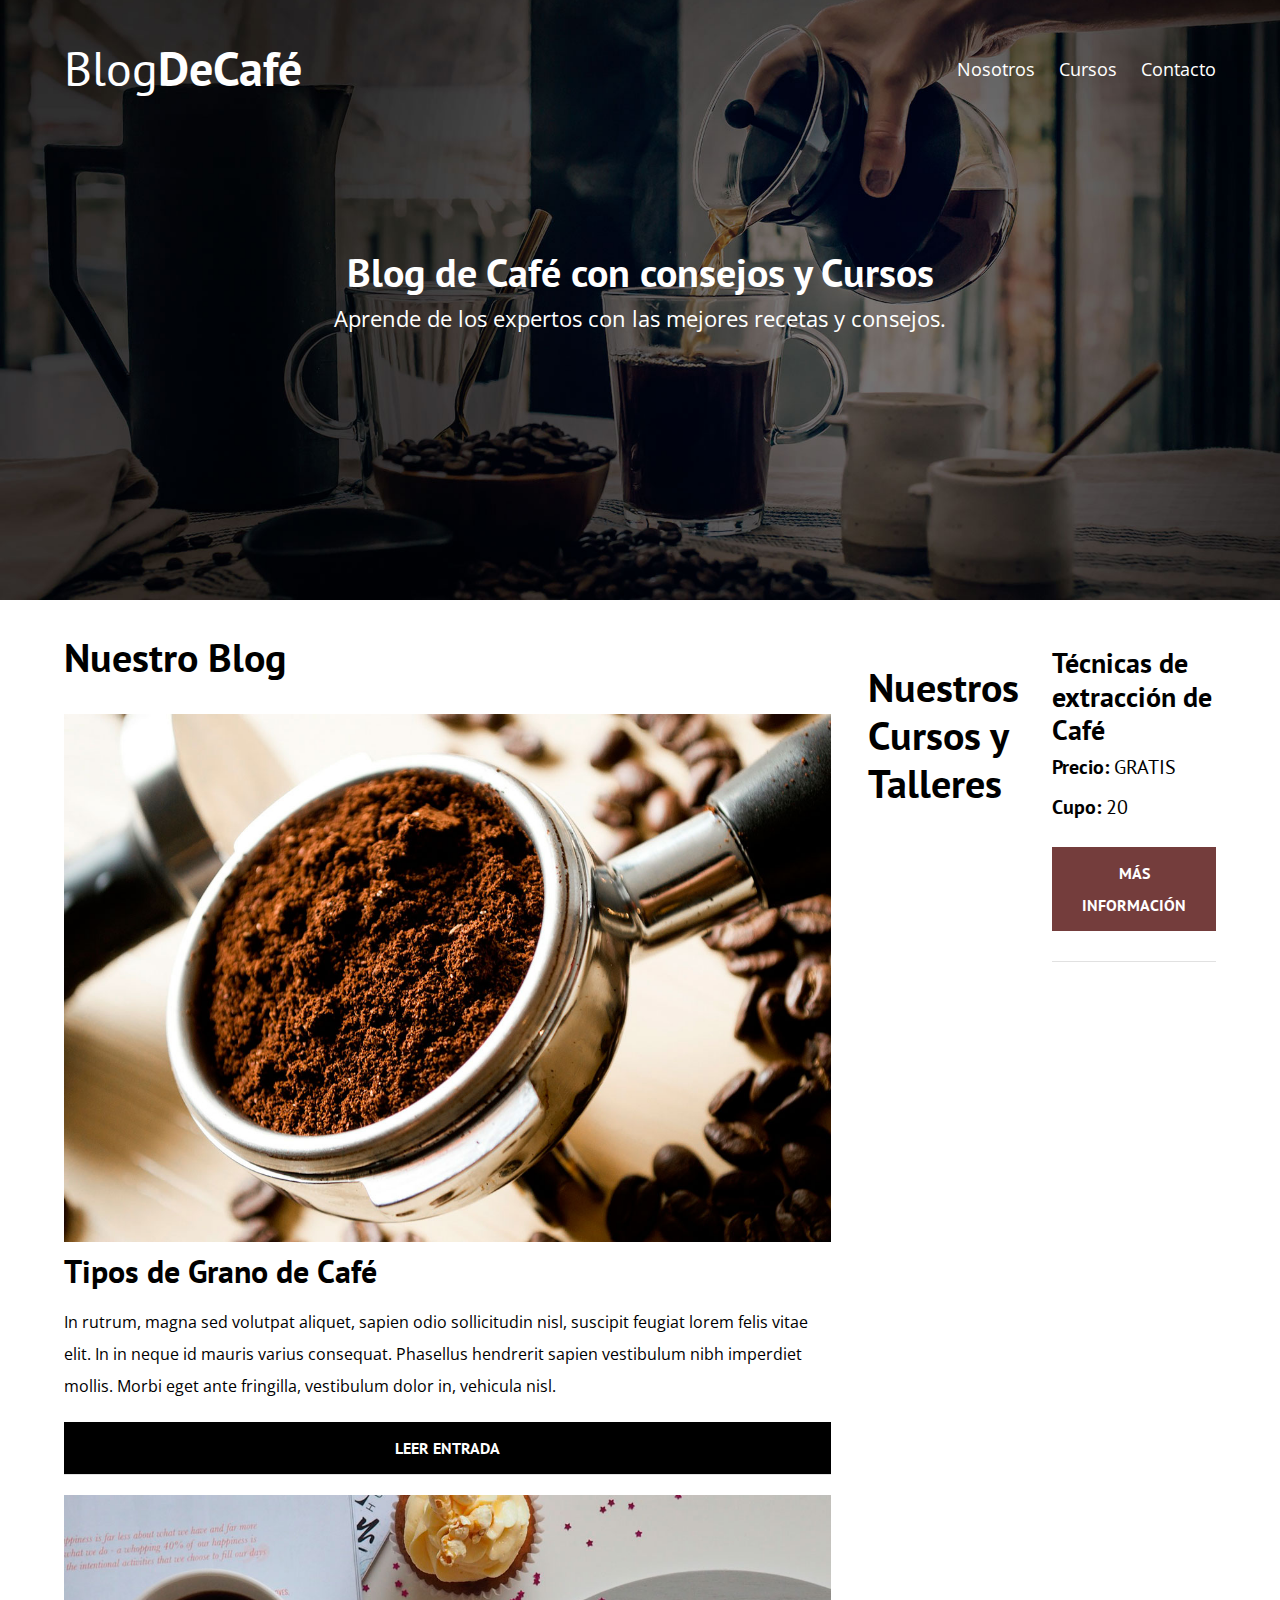
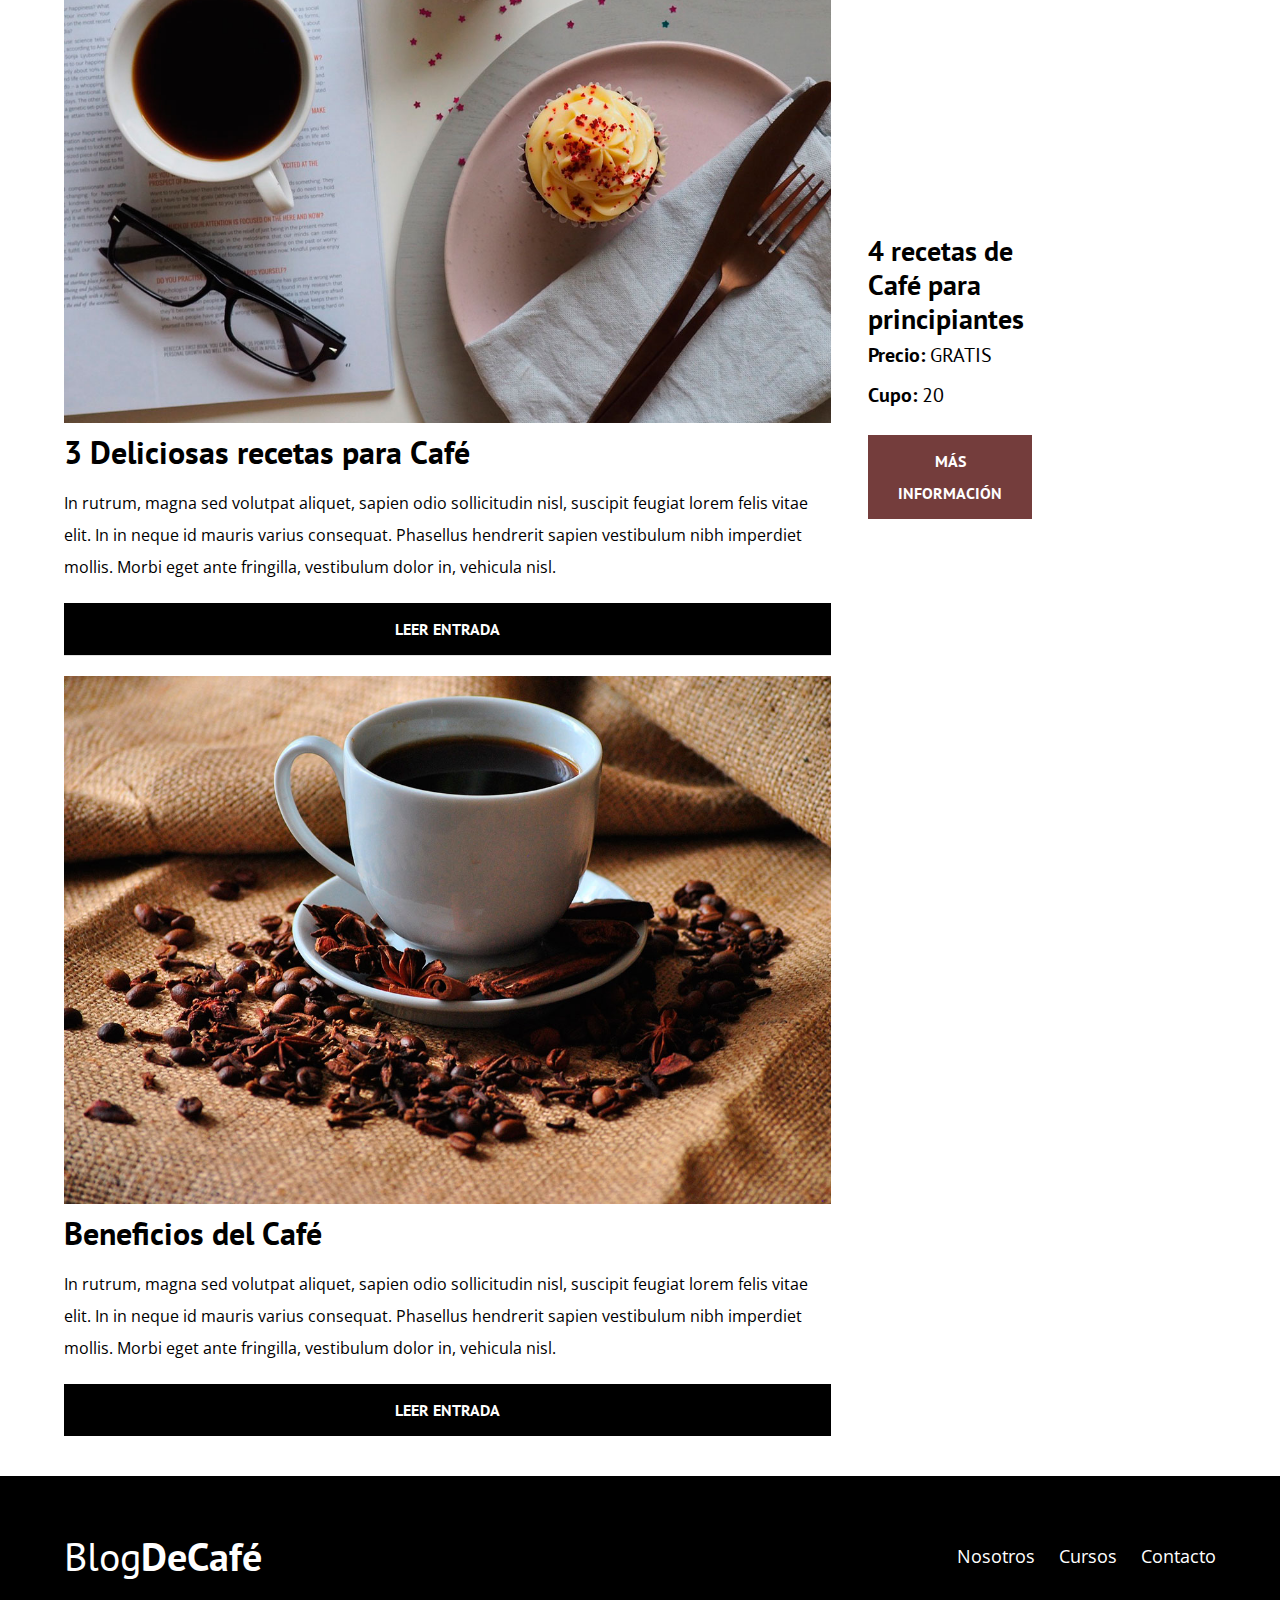
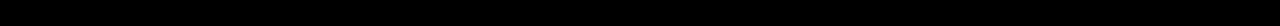
<file: index.html>
<!DOCTYPE html>
<html lang="es">

<head>
    <meta charset="UTF-8">
    <meta name="viewport" content="width=device-width, initial-scale=1.0">
    <meta http-equiv="X-UA-Compatible" content="ie=edge">
    <title>Blog de Café</title>
    <link rel="preconnect" href="https://fonts.gstatic.com">
    <link href="https://fonts.googleapis.com/css2?family=PT+Sans:wght@400;700&display=swap" rel="stylesheet">
    <link rel="preconnect" href="https://fonts.gstatic.com">
    <link href="https://fonts.googleapis.com/css2?family=Open+Sans&display=swap" rel="stylesheet">
    <link rel="stylesheet" href="css/normalize.css">
    <link rel="stylesheet" href="css/style.css">
    <!-- Preload -->
    <link rel="preload" href="css/normalize.css" as="style">
    <link rel="preload" href="css/style.css" as="style">
    <link rel="preload" href="https://fonts.googleapis.com/css2?family=PT+Sans:wght@400;700&display=swap" crossorigin="crossorigin">
    <link rel="preload" href="https://fonts.googleapis.com/css2?family=Open+Sans&display=swap" crossorigin="crossorigin">
</head>

<body>

    <header class=" site-header ">
        <div class="contenedor ">
            <div class="barra ">
                <a href="index.html ">
                    <h1 class="no-margin ">Blog<span>DeCafé</span></h1>
                </a>
                <nav class="navegacion ">
                    <a href="nosotros.html ">Nosotros</a>
                    <a href="cursos.html ">Cursos</a>
                    <a href="contacto.html ">Contacto</a>
                </nav>
            </div>
            <!--barra-->

            <div class="texto-header ">
                <h2 class="no-margin ">Blog de Café con consejos y Cursos</h2>
                <p class="no-margin ">Aprende de los expertos con las mejores recetas y consejos.</p>
            </div>

        </div>
        <!--contenedor-->
    </header>

    <div class="contenido-principal contenedor ">
        <main class="blog ">
            <h2>Nuestro Blog</h2>
            <article class="entrada-blog ">
                <div class="imagen ">
                    <img loading="lazy " src="img/blog1.jpg " alt="Imagen blog ">
                </div>
                <!--imagen-->
                <div class="contenido-blog ">
                    <h3 class="no-margin ">Tipos de Grano de Café</h3>
                    <p> In rutrum, magna sed volutpat aliquet, sapien odio sollicitudin nisl, suscipit feugiat lorem felis vitae elit. In in neque id mauris varius consequat. Phasellus hendrerit sapien vestibulum nibh imperdiet mollis. Morbi eget ante fringilla,
                        vestibulum dolor in, vehicula nisl. </p>
                    <a href="entrada.html " class="btn btn-primario ">Leer Entrada</a>
                </div>
            </article>

            <article class="entrada-blog ">
                <div class="imagen ">
                    <img loading="lazy " src="img/blog2.jpg " alt="Imagen blog ">
                </div>
                <!--imagen-->
                <div class="contenido-blog ">
                    <h3 class="no-margin ">3 Deliciosas recetas para Café</h3>
                    <p> In rutrum, magna sed volutpat aliquet, sapien odio sollicitudin nisl, suscipit feugiat lorem felis vitae elit. In in neque id mauris varius consequat. Phasellus hendrerit sapien vestibulum nibh imperdiet mollis. Morbi eget ante fringilla,
                        vestibulum dolor in, vehicula nisl. </p>
                    <a href="entrada.html " class="btn btn-primario ">Leer Entrada</a>
                </div>
            </article>

            <article class="entrada-blog ">
                <div class="imagen ">
                    <img loading="lazy " src="img/blog3.jpg " alt="Imagen blog ">
                </div>
                <!--imagen-->
                <div class="contenido-blog ">
                    <h3 class="no-margin ">Beneficios del Café</h3>
                    <p> In rutrum, magna sed volutpat aliquet, sapien odio sollicitudin nisl, suscipit feugiat lorem felis vitae elit. In in neque id mauris varius consequat. Phasellus hendrerit sapien vestibulum nibh imperdiet mollis. Morbi eget ante fringilla,
                        vestibulum dolor in, vehicula nisl. </p>
                    <a href="entrada.html " class="btn btn-primario ">Leer Entrada</a>
                </div>
            </article>
        </main>
        <aside class="cursos ">
            <h2>Nuestros Cursos y Talleres</h2>

            <ul class="cursos-lista ">
                <li class="curso-uno ">
                    <h4 class="no-margin ">Técnicas de extracción de Café</h4>
                    <p class="no-margin widget-curso__label ">Precio: <span class="widget-curso__info ">GRATIS</span></p>
                    <p class="no-margin widget-curso__label ">Cupo: <span class="widget-curso__info ">20</span></p>
                    <a href="cursos.html " class="btn btn-secundario ">Más Información</a>
                </li>
            </ul>

            <ul class="cursos-lista ">
                <li class="curso-dos ">
                    <h4 class="no-margin ">4 recetas de Café para principiantes</h4>
                    <p class="no-margin widget-curso__label ">Precio: <span class="widget-curso__info ">GRATIS</span></p>
                    <p class="no-margin widget-curso__label ">Cupo: <span class="widget-curso__info ">20</span></p>
                    <a href="cursos.html " class="btn btn-secundario ">Más Información</a>
                </li>
            </ul>
        </aside>
    </div>
    <!--contenedor contenido-principal-->

    <footer class="site-footer ">
        <div class="contenedor ">
            <div class="barra ">
                <a href="index.html ">
                    <p class="no-margin ">Blog<span>DeCafé</span></p>
                </a>
                <nav class="navegacion ">
                    <a href="nosotros.html ">Nosotros</a>
                    <a href="cursos.html ">Cursos</a>
                    <a href="contacto.html ">Contacto</a>
                </nav>
            </div>
        </div>
    </footer>
</body>

</html>
</file>
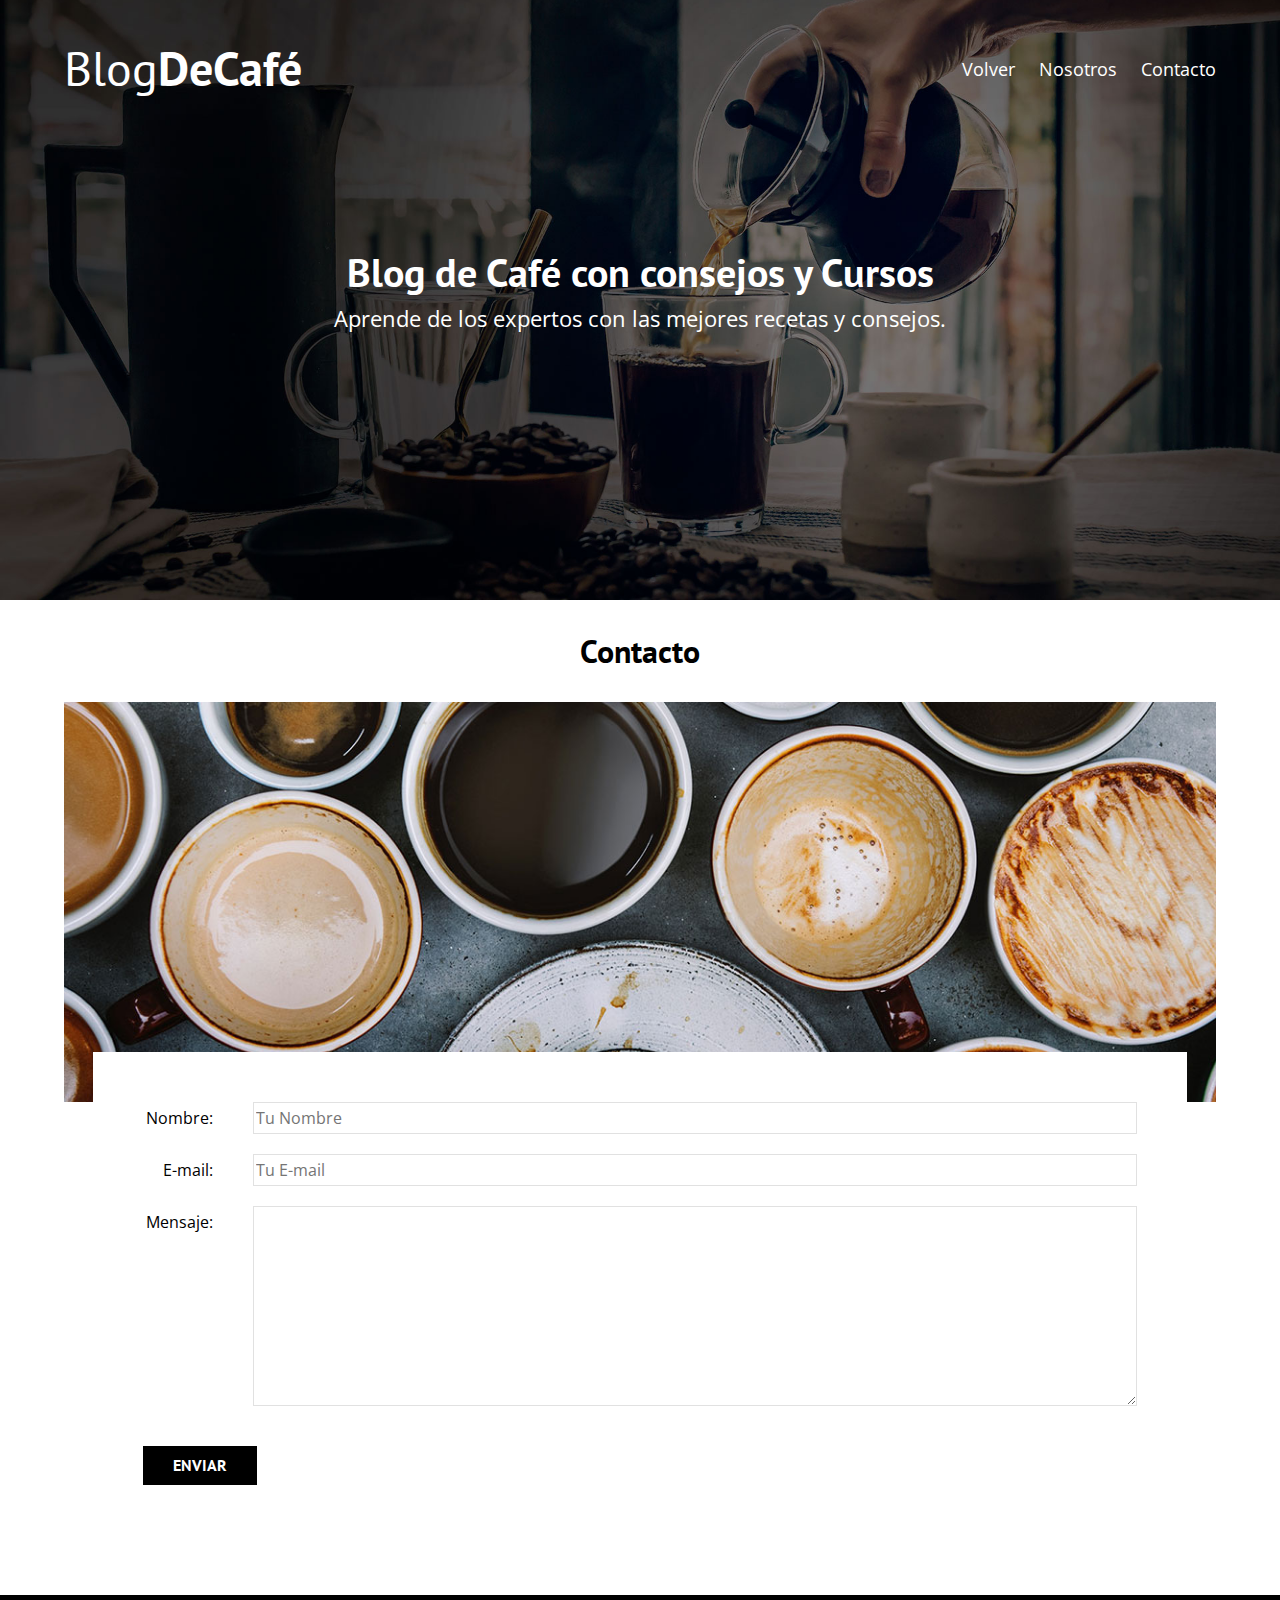
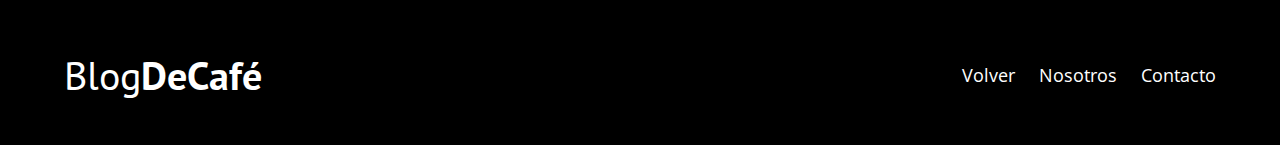
<file: contacto.html>
<!DOCTYPE html>
<html lang="es">

<head>
    <meta charset="UTF-8">
    <meta name="viewport" content="width=device-width, initial-scale=1.0">
    <meta http-equiv="X-UA-Compatible" content="ie=edge">
    <title>Blog de Café</title>
    <link rel="preconnect" href="https://fonts.gstatic.com">
    <link href="https://fonts.googleapis.com/css2?family=PT+Sans:wght@400;700&display=swap" rel="stylesheet">
    <link rel="preconnect" href="https://fonts.gstatic.com">
    <link href="https://fonts.googleapis.com/css2?family=Open+Sans&display=swap" rel="stylesheet">
    <link rel="stylesheet" href="css/normalize.css">
    <link rel="stylesheet" href="css/style.css">
</head>

<body>

    <header class="site-header">
        <div class="contenedor">
            <div class="barra">
                <a href="/Archivos Cafe/blogcafe/index.html">
                    <h1 class="no-margin">Blog<span>DeCafé</span></h1>
                </a>
                <nav class="navegacion">
                    <a href="cursos.html">Volver</a>
                    <a href="nosotros.html">Nosotros</a>
                    <a href="contacto.html">Contacto</a>
                </nav>
            </div>
            <!--barra-->

            <div class="texto-header">
                <h2 class="no-margin">Blog de Café con consejos y Cursos</h2>
                <p class="no-margin">Aprende de los expertos con las mejores recetas y consejos.</p>
            </div>
        </div>
        <!--contenedor-->
    </header>

    <main class="contenedor">
        <h3 class="centrar-texto">Contacto</h3>

        <div class="contacto-bg"></div>
        <form action="" class="formulario">
            <div class="campo">
                <label class="campo_label" for="name">Nombre:</label>
                <input class="campo_field" type="text" placeholder="Tu Nombre" id="name">
            </div>
            <div class="campo">
                <label class="campo_label" for="em@il">E-mail:</label>
                <input class="campo_field" type="email" placeholder="Tu E-mail" id="em@il">
            </div>
            <div class="campo">
                <label class="campo_label" for="message">Mensaje:</label>
                <textarea class="campo_field campo_field--textarea" name="" id="message" cols="30" rows="10"></textarea>
            </div>
            <div class="campo">
                <input type="submit" value="Enviar" class="btn btn-primario">
            </div>
        </form>
    </main>

    <footer class="site-footer">
        <div class="contenedor">
            <div class="barra">
                <a href="index.html">
                    <p class="no-margin">Blog<span>DeCafé</span></p>
                </a>
                <nav class="navegacion">
                    <a href="cursos.html">Volver</a>
                    <a href="nosotros.html">Nosotros</a>
                    <a href="contacto.html">Contacto</a>
                </nav>
            </div>
        </div>
    </footer>
</body>

</html>
</file>
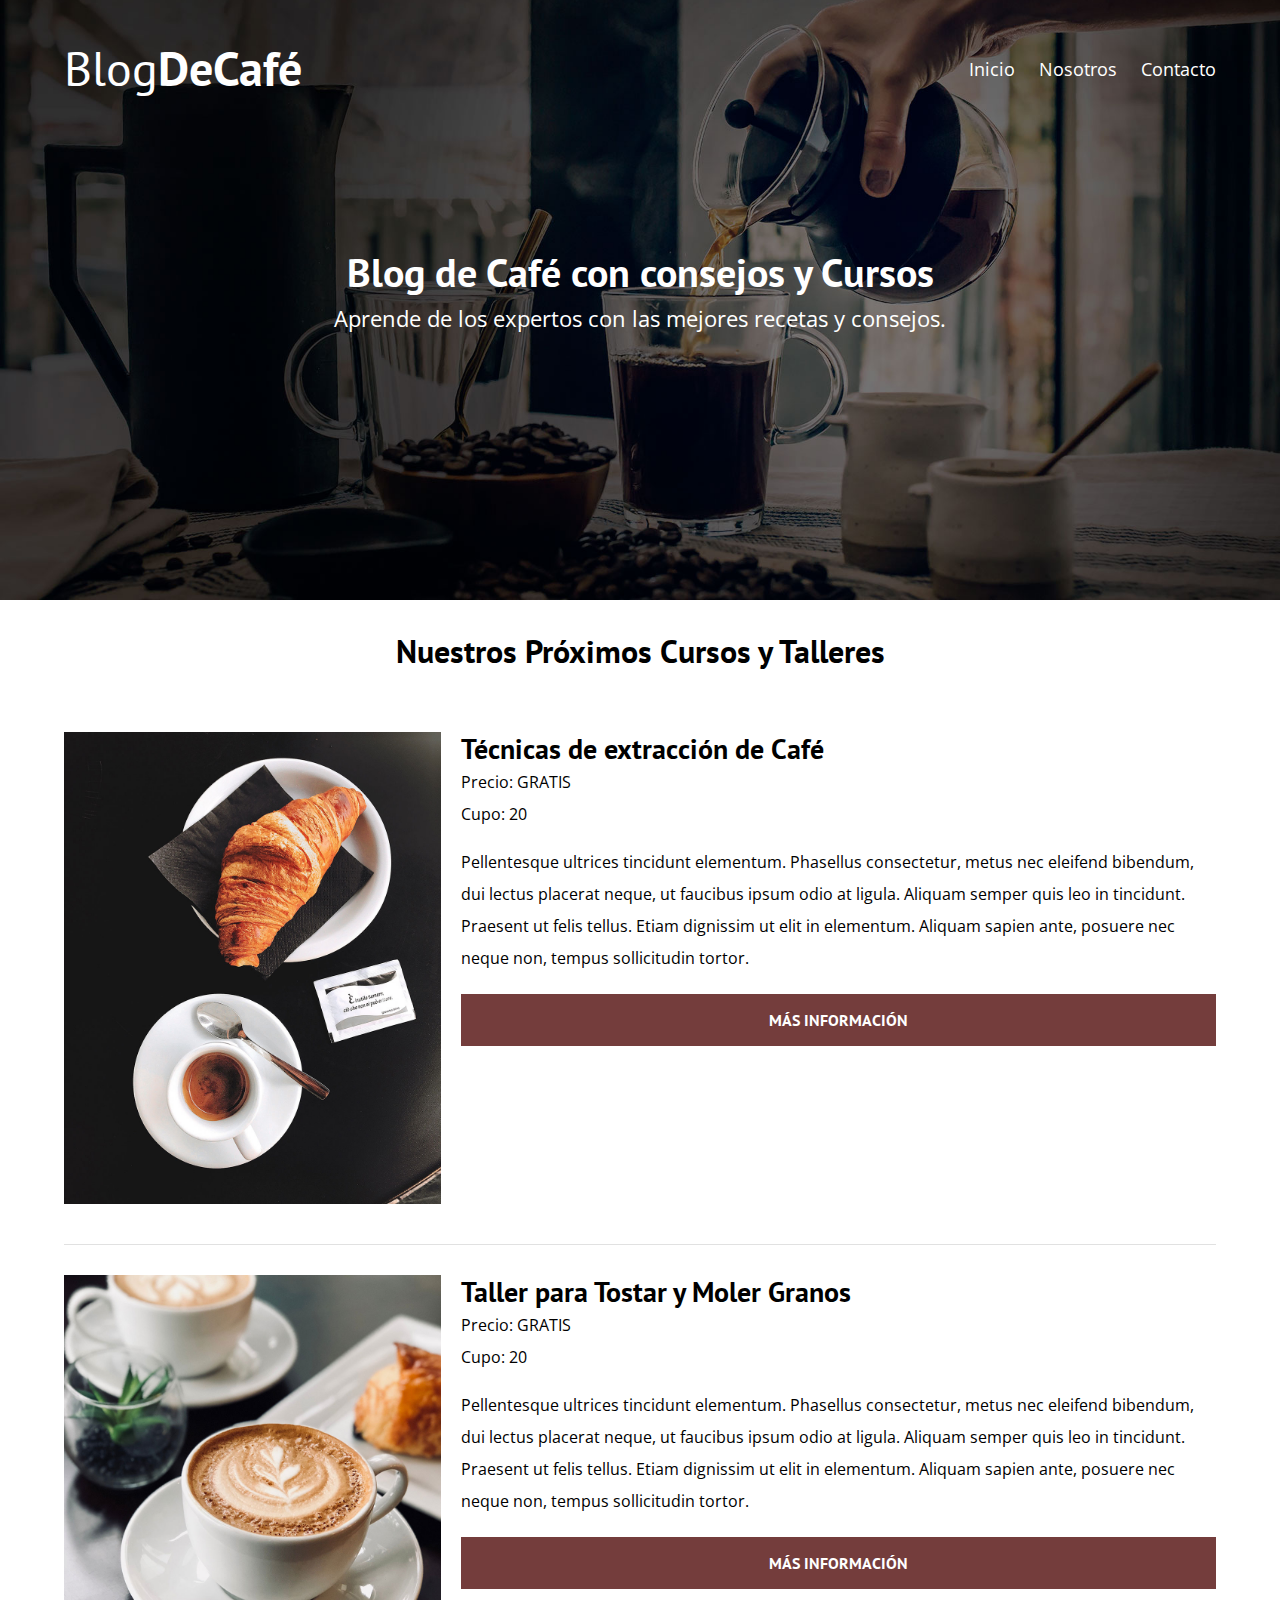
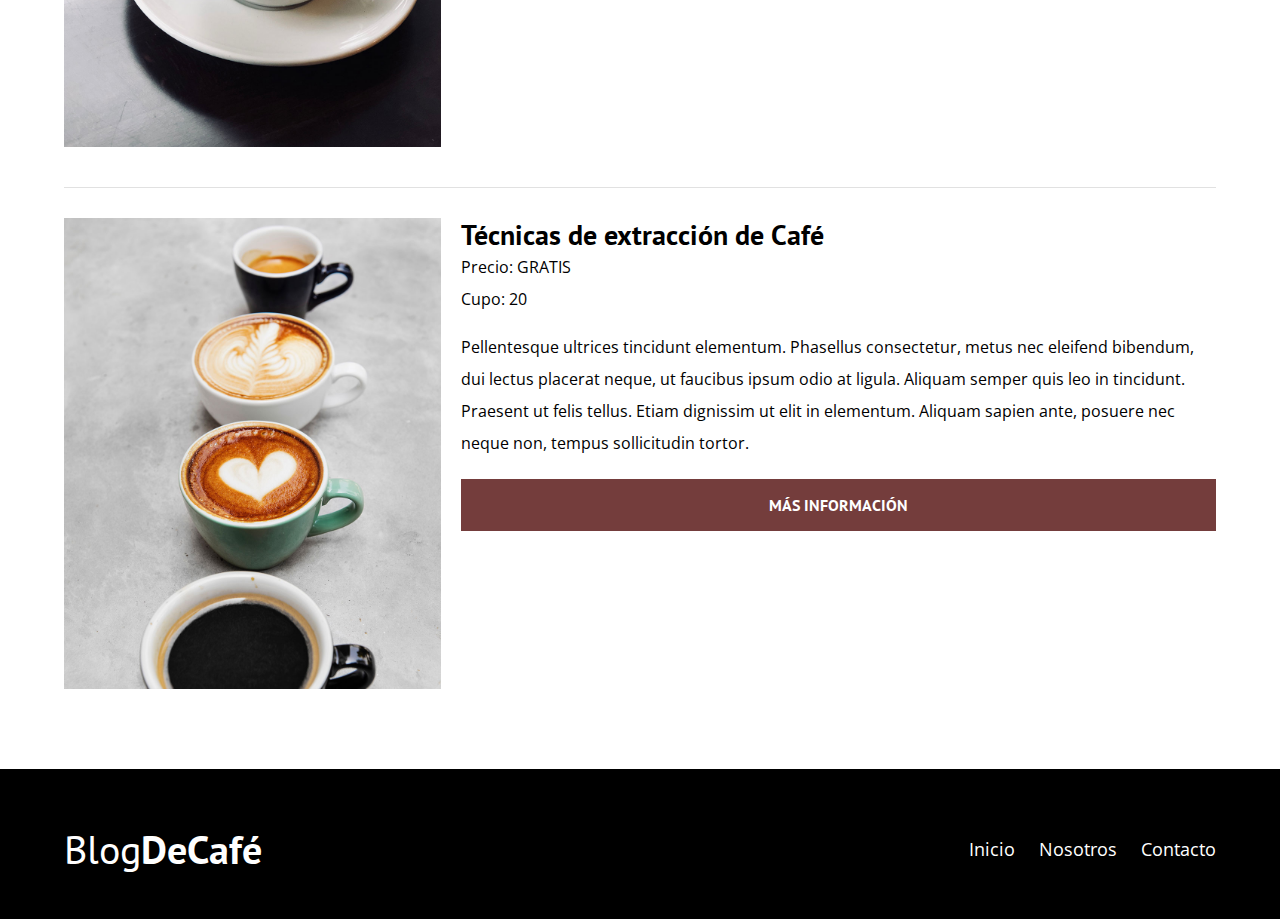
<file: cursos.html>
<!DOCTYPE html>
<html lang="es">

<head>
    <meta charset="UTF-8">
    <meta name="viewport" content="width=device-width, initial-scale=1.0">
    <meta http-equiv="X-UA-Compatible" content="ie=edge">
    <title>Blog de Café</title>
    <link rel="preconnect" href="https://fonts.gstatic.com">
    <link href="https://fonts.googleapis.com/css2?family=PT+Sans:wght@400;700&display=swap" rel="stylesheet">
    <link rel="preconnect" href="https://fonts.gstatic.com">
    <link href="https://fonts.googleapis.com/css2?family=Open+Sans&display=swap" rel="stylesheet">
    <link rel="stylesheet" href="css/normalize.css">
    <link rel="stylesheet" href="css/style.css">
</head>

<body>

    <header class="site-header">
        <div class="contenedor">
            <div class="barra">
                <a href="index.html">
                    <h1 class="no-margin">Blog<span>DeCafé</span></h1>
                </a>
                <nav class="navegacion">
                    <a href="index.html">Inicio</a>
                    <a href="nosotros.html">Nosotros</a>
                    <a href="contacto.html">Contacto</a>
                </nav>
            </div>
            <!--barra-->

            <div class="texto-header">
                <h2 class="no-margin">Blog de Café con consejos y Cursos</h2>
                <p class="no-margin">Aprende de los expertos con las mejores recetas y consejos.</p>
            </div>

        </div>
        <!--contenedor-->
    </header>

    <main class="contenedor">
        <h3 class="centrar-texto">Nuestros Próximos Cursos y Talleres</h3>

        <div class="cursos">
            <div class="curso__imagen">
                <img src="img/curso1.jpg" alt="Imagen del curso">
            </div>
            <div class="curso__informacion">
                <h4 class="no-margin">Técnicas de extracción de Café</h4>
                <p class="no-margin widget-curso__label">Precio: <span class="widget-curso__info">GRATIS</span></p>
                <p class="no-margin widget-curso__label">Cupo: <span class="widget-curso__info">20</span></p>
                <p class="curso__descripcion">
                    Pellentesque ultrices tincidunt elementum. Phasellus consectetur, metus nec eleifend bibendum, dui lectus placerat neque, ut faucibus ipsum odio at ligula. Aliquam semper quis leo in tincidunt. Praesent ut felis tellus. Etiam dignissim ut elit in elementum.
                    Aliquam sapien ante, posuere nec neque non, tempus sollicitudin tortor.
                </p>
                <a href="entrada.html" class="btn btn-secundario">Más Información</a>
            </div>
            <!--.curso-informacion-->
        </div>
        <!--.curso-->
        <div class="cursos">
            <div class="curso__imagen">
                <img src="img/curso2.jpg" alt="Imagen del curso">
            </div>
            <div class="curso__informacion">
                <h4 class="no-margin">Taller para Tostar y Moler Granos</h4>
                <p class="no-margin widget-curso__label">Precio: <span class="widget-curso__info">GRATIS</span></p>
                <p class="no-margin widget-curso__label">Cupo: <span class="widget-curso__info">20</span></p>
                <p class="curso__descripcion">
                    Pellentesque ultrices tincidunt elementum. Phasellus consectetur, metus nec eleifend bibendum, dui lectus placerat neque, ut faucibus ipsum odio at ligula. Aliquam semper quis leo in tincidunt. Praesent ut felis tellus. Etiam dignissim ut elit in elementum.
                    Aliquam sapien ante, posuere nec neque non, tempus sollicitudin tortor.
                </p>
                <a href="entrada.html" class="btn btn-secundario">Más Información</a>
            </div>
            <!--.curso-informacion-->
        </div>
        <!--.curso-->
        <div class="cursos">
            <div class="curso__imagen">
                <img src="img/curso3.jpg" alt="Imagen del curso">
            </div>
            <div class="curso__informacion">
                <h4 class="no-margin">Técnicas de extracción de Café</h4>
                <p class="no-margin widget-curso__label">Precio: <span class="widget-curso__info">GRATIS</span></p>
                <p class="no-margin widget-curso__label">Cupo: <span class="widget-curso__info">20</span></p>
                <p class="curso__descripcion">
                    Pellentesque ultrices tincidunt elementum. Phasellus consectetur, metus nec eleifend bibendum, dui lectus placerat neque, ut faucibus ipsum odio at ligula. Aliquam semper quis leo in tincidunt. Praesent ut felis tellus. Etiam dignissim ut elit in elementum.
                    Aliquam sapien ante, posuere nec neque non, tempus sollicitudin tortor.
                </p>
                <a href="entrada.html" class="btn btn-secundario">Más Información</a>
            </div>
            <!--.curso-informacion-->
        </div>
        <!--.curso-->
    </main>
    <!--contenedor contenido-principal-->

    <footer class="site-footer">
        <div class="contenedor">
            <div class="barra">
                <a href="index.html">
                    <p class="no-margin">Blog<span>DeCafé</span></p>
                </a>
                <nav class="navegacion">
                    <a href="index.html">Inicio</a>
                    <a href="nosotros.html">Nosotros</a>
                    <a href="contacto.html">Contacto</a>
                </nav>
            </div>
        </div>
    </footer>
</body>

</html>
</file>
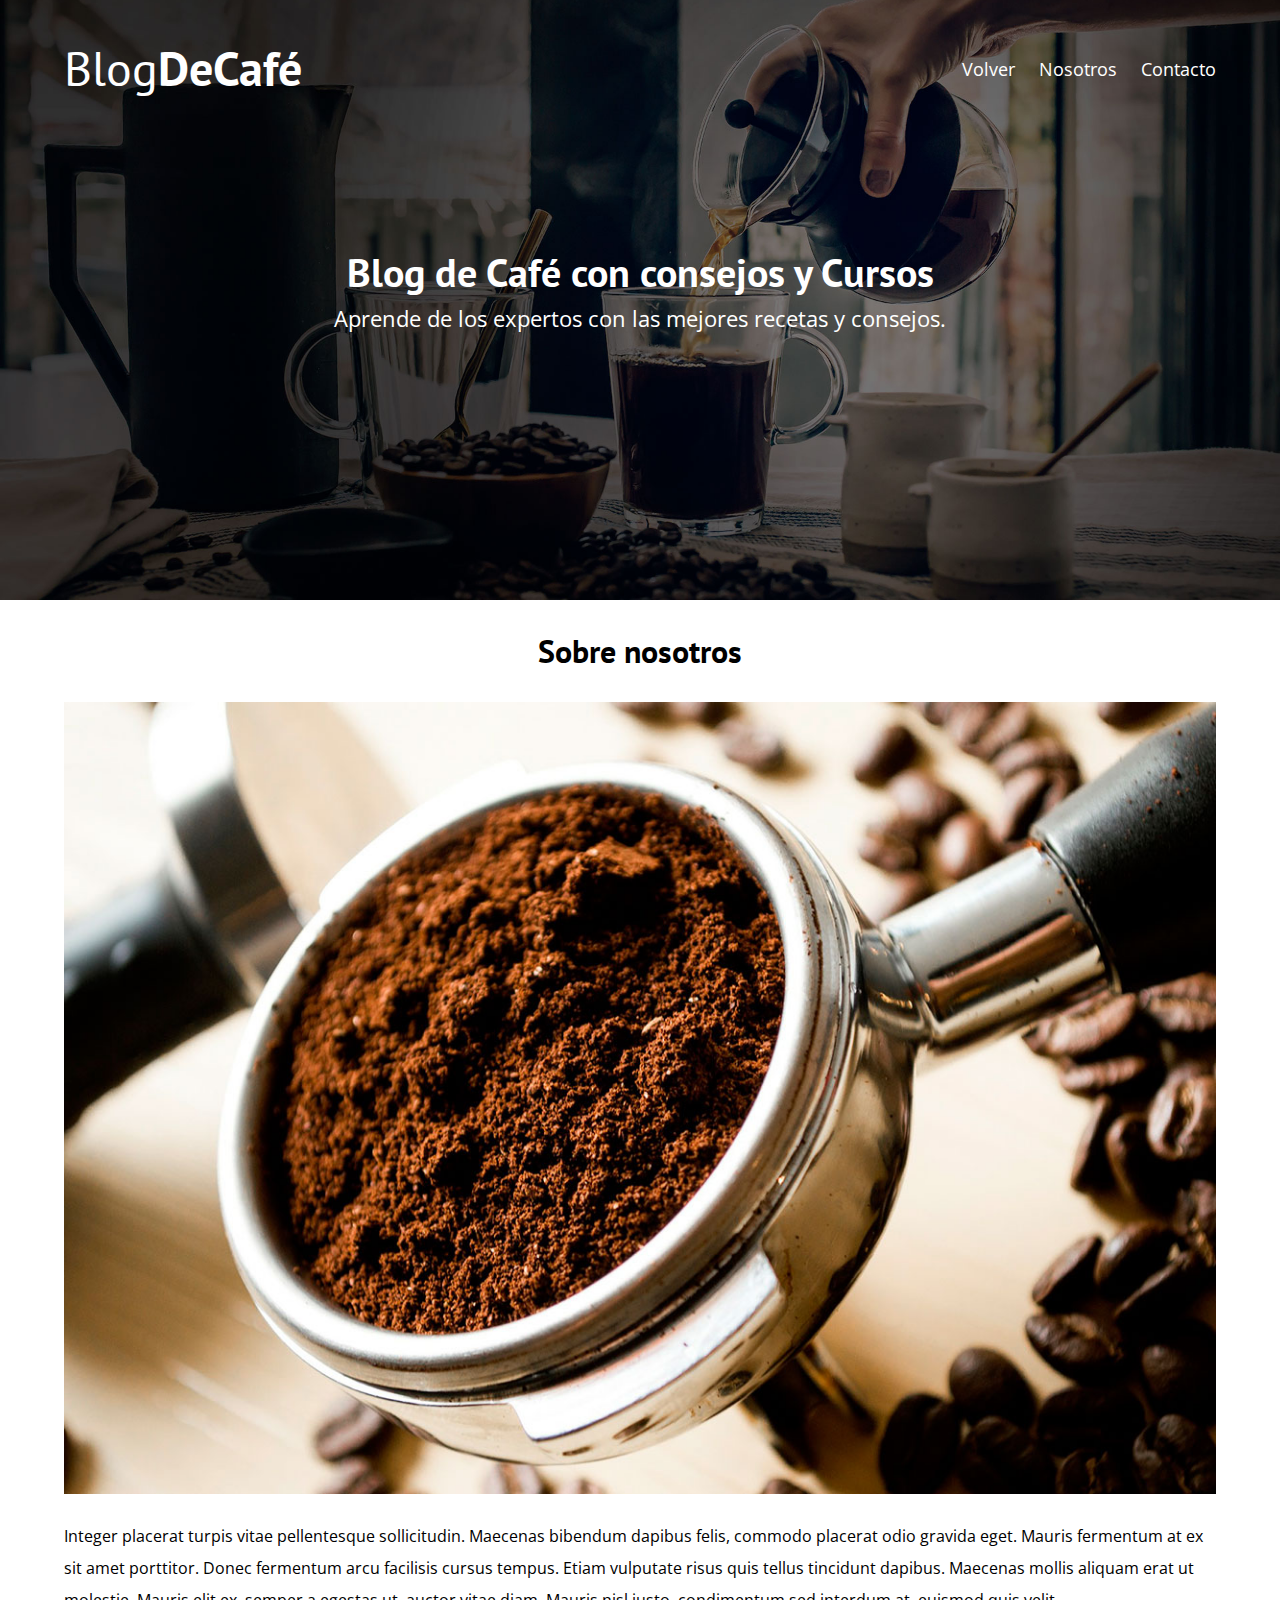
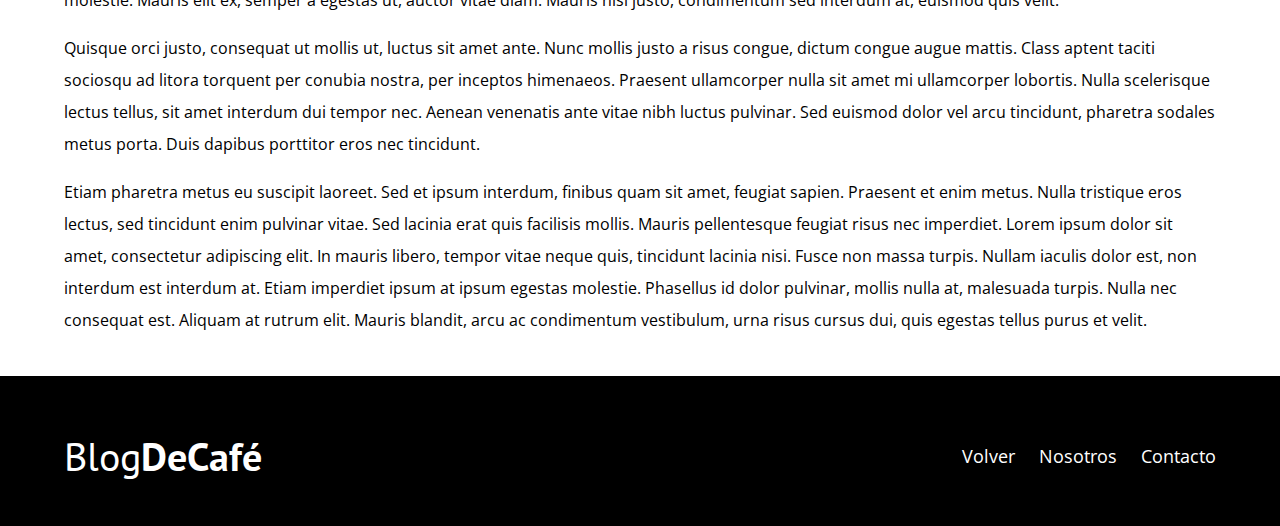
<file: entrada.html>
<!DOCTYPE html>
<html lang="es">

<head>
    <meta charset="UTF-8">
    <meta name="viewport" content="width=device-width, initial-scale=1.0">
    <meta http-equiv="X-UA-Compatible" content="ie=edge">
    <title>Blog de Café</title>
    <link rel="preconnect" href="https://fonts.gstatic.com">
    <link href="https://fonts.googleapis.com/css2?family=PT+Sans:wght@400;700&display=swap" rel="stylesheet">
    <link rel="preconnect" href="https://fonts.gstatic.com">
    <link href="https://fonts.googleapis.com/css2?family=Open+Sans&display=swap" rel="stylesheet">
    <link rel="stylesheet" href="css/normalize.css">
    <link rel="stylesheet" href="css/style.css">
</head>

<body>

    <header class="site-header">
        <div class="contenedor">
            <div class="barra">
                <a href="/Archivos Cafe/blogcafe/index.html">
                    <h1 class="no-margin">Blog<span>DeCafé</span></h1>
                </a>
                <nav class="navegacion">
                    <a href="cursos.html">Volver</a>
                    <a href="nosotros.html">Nosotros</a>
                    <a href="contacto.html">Contacto</a>
                </nav>
            </div>
            <!--barra-->

            <div class="texto-header">
                <h2 class="no-margin">Blog de Café con consejos y Cursos</h2>
                <p class="no-margin">Aprende de los expertos con las mejores recetas y consejos.</p>
            </div>
        </div>
        <!--contenedor-->
    </header>

    <main class="contenedor">
        <h3 class="centrar-texto">Sobre nosotros</h3>

        <img src="img/blog1.jpg" alt="Imagen Blog">


        <p>Integer placerat turpis vitae pellentesque sollicitudin. Maecenas bibendum dapibus felis, commodo placerat odio gravida eget. Mauris fermentum at ex sit amet porttitor. Donec fermentum arcu facilisis cursus tempus. Etiam vulputate risus quis tellus
            tincidunt dapibus. Maecenas mollis aliquam erat ut molestie. Mauris elit ex, semper a egestas ut, auctor vitae diam. Mauris nisl justo, condimentum sed interdum at, euismod quis velit.</p>

        <p>Quisque orci justo, consequat ut mollis ut, luctus sit amet ante. Nunc mollis justo a risus congue, dictum congue augue mattis. Class aptent taciti sociosqu ad litora torquent per conubia nostra, per inceptos himenaeos. Praesent ullamcorper nulla
            sit amet mi ullamcorper lobortis. Nulla scelerisque lectus tellus, sit amet interdum dui tempor nec. Aenean venenatis ante vitae nibh luctus pulvinar. Sed euismod dolor vel arcu tincidunt, pharetra sodales metus porta. Duis dapibus porttitor
            eros nec tincidunt.</p>

        <p>Etiam pharetra metus eu suscipit laoreet. Sed et ipsum interdum, finibus quam sit amet, feugiat sapien. Praesent et enim metus. Nulla tristique eros lectus, sed tincidunt enim pulvinar vitae. Sed lacinia erat quis facilisis mollis. Mauris pellentesque
            feugiat risus nec imperdiet. Lorem ipsum dolor sit amet, consectetur adipiscing elit. In mauris libero, tempor vitae neque quis, tincidunt lacinia nisi. Fusce non massa turpis. Nullam iaculis dolor est, non interdum est interdum at. Etiam
            imperdiet ipsum at ipsum egestas molestie. Phasellus id dolor pulvinar, mollis nulla at, malesuada turpis. Nulla nec consequat est. Aliquam at rutrum elit. Mauris blandit, arcu ac condimentum vestibulum, urna risus cursus dui, quis egestas
            tellus purus et velit.</p>
    </main>

    <footer class="site-footer">
        <div class="contenedor">
            <div class="barra">
                <a href="index.html">
                    <p class="no-margin">Blog<span>DeCafé</span></p>
                </a>
                <nav class="navegacion">
                    <a href="cursos.html">Volver</a>
                    <a href="nosotros.html">Nosotros</a>
                    <a href="contacto.html">Contacto</a>
                </nav>
            </div>
        </div>
    </footer>
</body>

</html>
</file>
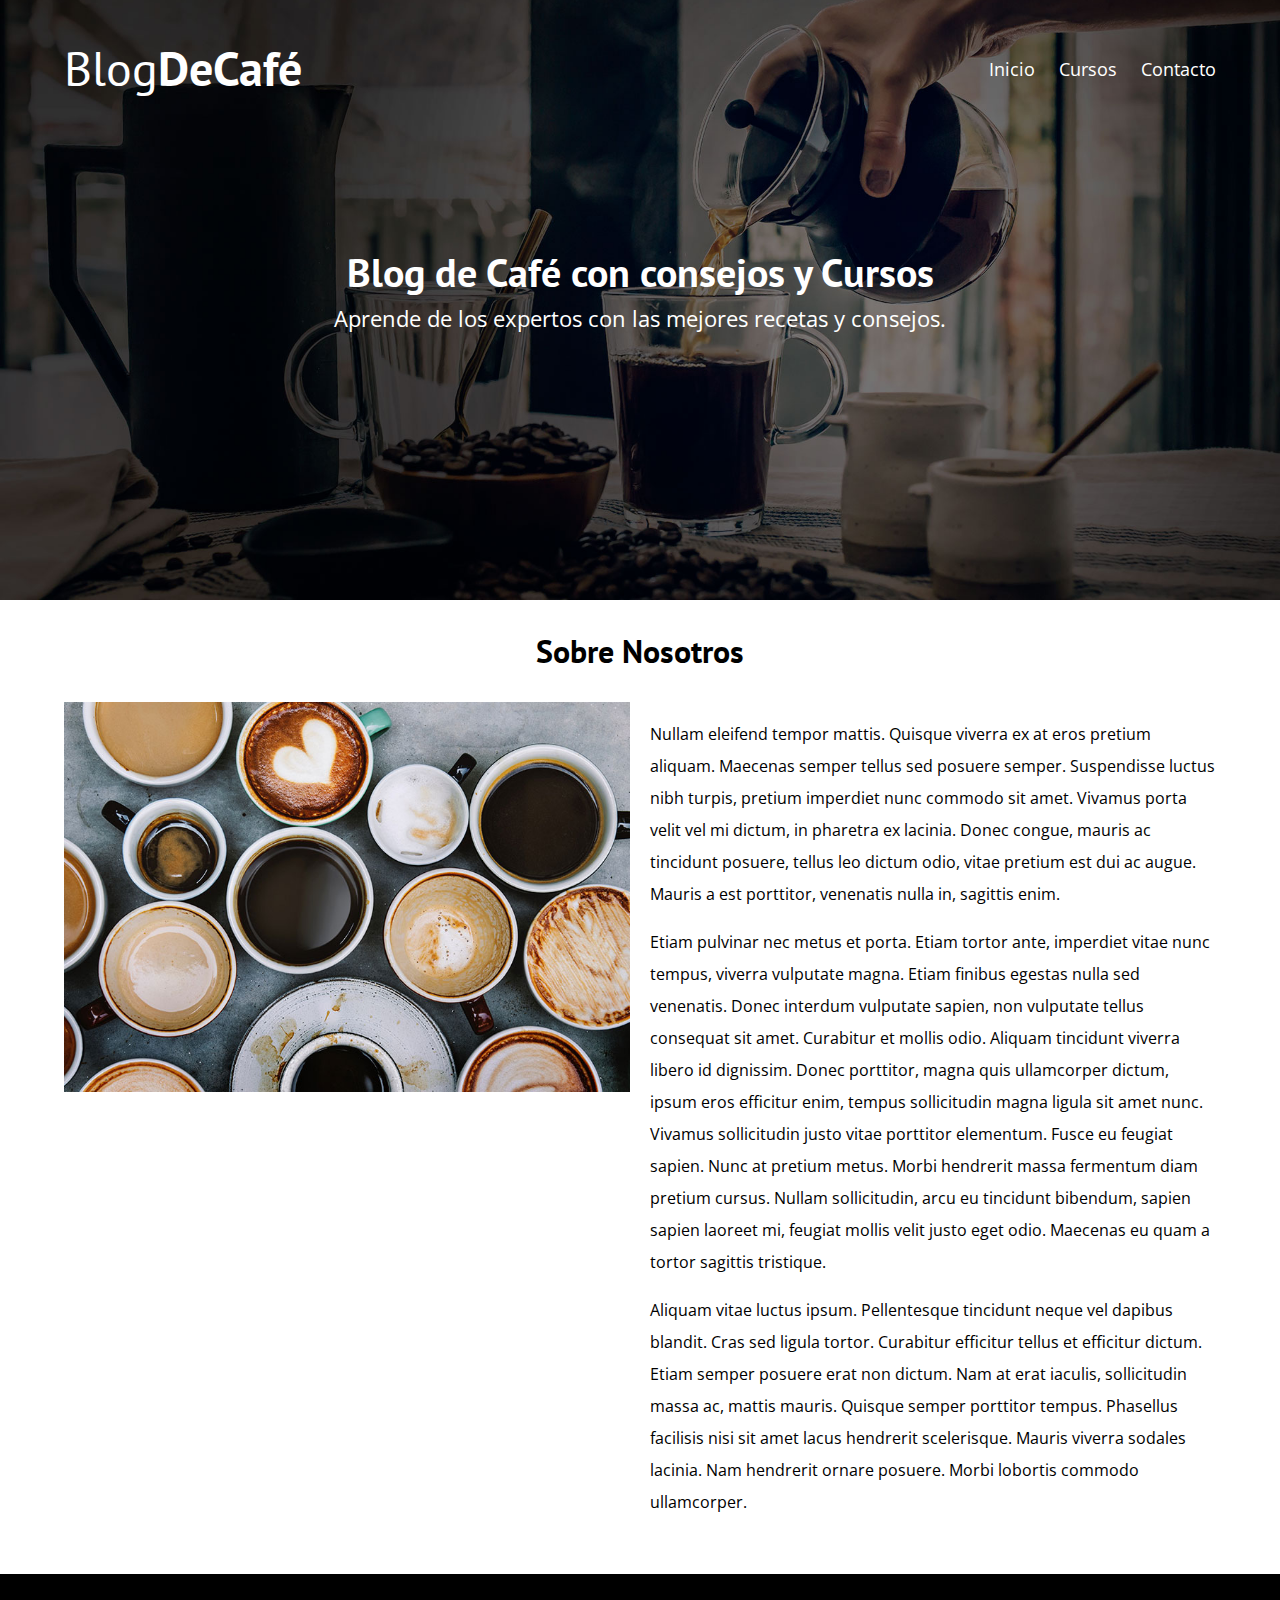
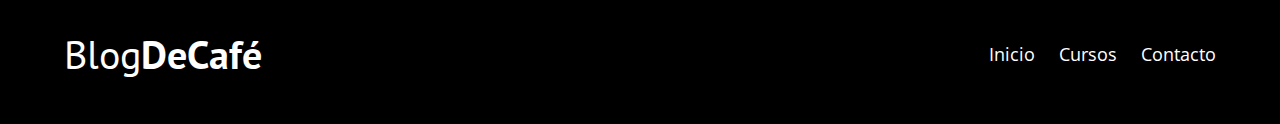
<file: nosotros.html>
<!DOCTYPE html>
<html lang="es">

<head>
    <meta charset="UTF-8">
    <meta name="viewport" content="width=device-width, initial-scale=1.0">
    <meta http-equiv="X-UA-Compatible" content="ie=edge">
    <title>Blog de Café</title>
    <link rel="preconnect" href="https://fonts.gstatic.com">
    <link href="https://fonts.googleapis.com/css2?family=PT+Sans:wght@400;700&display=swap" rel="stylesheet">
    <link rel="preconnect" href="https://fonts.gstatic.com">
    <link href="https://fonts.googleapis.com/css2?family=Open+Sans&display=swap" rel="stylesheet">
    <link rel="stylesheet" href="css/normalize.css">
    <link rel="stylesheet" href="css/style.css">
</head>

<body>

    <header class="site-header">
        <div class="contenedor">
            <div class="barra">
                <a href="index.html">
                    <h1 class="no-margin">Blog<span>DeCafé</span></h1>
                </a>
                <nav class="navegacion">
                    <a href="index.html">Inicio</a>
                    <a href="cursos.html">Cursos</a>
                    <a href="contacto.html">Contacto</a>
                </nav>
            </div>
            <!--barra-->

            <div class="texto-header">
                <h2 class="no-margin">Blog de Café con consejos y Cursos</h2>
                <p class="no-margin">Aprende de los expertos con las mejores recetas y consejos.</p>
            </div>

        </div>
        <!--contenedor-->
    </header>

    <main class="contenedor">
        <h3 class="centrar-texto">Sobre Nosotros</h3>

        <div class="sobre-nosotros">
            <div class="sobre-nosotros__imagen">
                <img src="img/nosotros.jpg" alt="Imagen nosotros">
            </div>
            <div class="sobre-nosotros__texto">
                <p>
                    Nullam eleifend tempor mattis. Quisque viverra ex at eros pretium aliquam. Maecenas semper tellus sed posuere semper. Suspendisse luctus nibh turpis, pretium imperdiet nunc commodo sit amet. Vivamus porta velit vel mi dictum, in pharetra ex lacinia. Donec
                    congue, mauris ac tincidunt posuere, tellus leo dictum odio, vitae pretium est dui ac augue. Mauris a est porttitor, venenatis nulla in, sagittis enim.
                </p>
                <p>
                    Etiam pulvinar nec metus et porta. Etiam tortor ante, imperdiet vitae nunc tempus, viverra vulputate magna. Etiam finibus egestas nulla sed venenatis. Donec interdum vulputate sapien, non vulputate tellus consequat sit amet. Curabitur et mollis odio.
                    Aliquam tincidunt viverra libero id dignissim. Donec porttitor, magna quis ullamcorper dictum, ipsum eros efficitur enim, tempus sollicitudin magna ligula sit amet nunc. Vivamus sollicitudin justo vitae porttitor elementum. Fusce eu
                    feugiat sapien. Nunc at pretium metus. Morbi hendrerit massa fermentum diam pretium cursus. Nullam sollicitudin, arcu eu tincidunt bibendum, sapien sapien laoreet mi, feugiat mollis velit justo eget odio. Maecenas eu quam a tortor
                    sagittis tristique.
                </p>
                <p>
                    Aliquam vitae luctus ipsum. Pellentesque tincidunt neque vel dapibus blandit. Cras sed ligula tortor. Curabitur efficitur tellus et efficitur dictum. Etiam semper posuere erat non dictum. Nam at erat iaculis, sollicitudin massa ac, mattis mauris. Quisque
                    semper porttitor tempus. Phasellus facilisis nisi sit amet lacus hendrerit scelerisque. Mauris viverra sodales lacinia. Nam hendrerit ornare posuere. Morbi lobortis commodo ullamcorper.
                </p>
            </div>
        </div>
    </main>
    <!--contenedor contenido-principal-->

    <footer class="site-footer">
        <div class="contenedor">
            <div class="barra">
                <a href="index.html">
                    <p class="no-margin">Blog<span>DeCafé</span></p>
                </a>
                <nav class="navegacion">
                    <a href="index.html">Inicio</a>
                    <a href="cursos.html">Cursos</a>
                    <a href="contacto.html">Contacto</a>
                </nav>
            </div>
        </div>
    </footer>
</body>

</html>
</file>
<file: css/style.css>
/* apply a natural box layout model to all elements, but allowing components to change */

html {
    box-sizing: border-box;
    font-size: 62.5%;
    /** 1rem = 10px **/
}

*,
*:before,
*:after {
    box-sizing: inherit;
}

body {
    font-family: 'Open Sans', sans-serif;
    font-size: 1.6rem;
    line-height: 2;
}


/** Globales **/

.contenedor {
    max-width: 1200px;
    width: 90%;
    margin: 0 auto;
}

h1,
h2,
h3,
h4 {
    font-family: 'PT Sans', sans-serif;
    line-height: 1.2;
}

h1 {
    font-size: 4.8rem;
}

h2 {
    font-size: 4rem;
    line-height: 1.2;
}

h3 {
    font-size: 3.2rem;
}

h4 {
    font-size: 2.8rem;
}

img {
    max-width: 100%;
}


/** Utilidades **/

.centrar-texto {
    text-align: center;
}

.no-margin {
    margin: 0;
}


/** Botones **/

.btn {
    display: block;
    text-align: center;
    padding: 1rem 3rem;
    margin-top: 2rem;
    color: #ffffff;
    text-decoration: none;
    font-family: 'PT Sans', sans-serif;
    font-weight: 700;
    text-transform: uppercase;
    font-style: 2rem;
    border: none;
}

@media (min-width: 768px) {
    .btn {
        display: inline-block;
    }
}

.btn-primario {
    background-color: #000000;
}

.btn-secundario {
    background-color: #743d3c;
}


/** Header **/

.texto-header {
    text-align: center;
    color: #ffffff;
    margin-top: 5rem;
}

@media (min-width: 768px) {
    .texto-header {
        margin-top: 15rem;
    }
}

.barra {
    padding-top: 4rem;
}

@media (min-width: 768px) {
    .barra {
        display: flex;
        justify-content: space-between;
        align-items: center;
    }
}

.site-header {
    background-image: url(../img/banner.jpg);
    background-repeat: no-repeat;
    background-position: center center;
    background-size: cover;
    height: 60rem;
}

.site-header a {
    color: #ffffff;
    text-decoration: none;
}

.site-header h1 {
    text-align: center;
    font-weight: 400;
}

.site-header h1 span {
    font-weight: 700;
}


/** Navegación **/

.navegacion a {
    text-align: center;
    display: block;
    font-size: 1.8rem;
    text-decoration: none;
}

@media (min-width: 768px) {
    .navegacion a {
        display: inline;
        margin-right: 2rem;
    }
    .navegacion a:last-of-type {
        margin: 0;
    }
}


/** Header Texto **/

.texto-header {
    color: #ffffff;
    text-align: center;
    margin-top: 5rem;
}

@media (min-width: 768px) {
    .texto-header {
        margin-top: 15rem;
    }
}

.texto-header p {
    font-size: 2.2rem;
}


/** Contenido Principal HOME **/

.contenido-principal {
    display: flex;
    flex-wrap: wrap;
}

.blog,
.cursos {
    flex: 0 0 100%;
}

.cursos {
    order: -1;
}

@media (min-width: 768px) {
    .contenido-principal {
        justify-content: space-between;
    }
    .blog {
        flex-basis: 66.6%;
    }
    .cursos {
        flex-basis: calc(33.3% - 4rem);
        order: 2;
    }
}


/** Opcional **/

.entrada-blog {
    margin-bottom: 2rem;
    border-bottom: 1px solid #e1e1e1;
}

.entrada-blog:last-of-type {
    border: none;
    margin-bottom: 0;
}

.btn {
    display: block;
}

.btn-primario {
    background-color: #000000;
}


/** Cursos Sidebar **/

.cursos-lista {
    padding: 0;
    list-style: none;
}

.curso-uno,
.curso-dos {
    padding-bottom: 3rem;
    border-bottom: 1px solid #e1e1e1;
}

.curso-dos:last-of-type {
    border-bottom: none;
}

.curso-uno p {
    font-family: 'PT Sans', sans-serif;
    font-weight: 700;
    font-size: 2rem;
}

.curso-dos p {
    font-family: 'PT Sans', sans-serif;
    font-weight: 700;
    font-size: 2rem;
}

.curso-uno p span {
    font-weight: 400;
}

.curso-dos p span {
    font-weight: 400;
}


/** Footer **/

.site-footer {
    background-color: #000000;
    padding-bottom: 3rem;
    margin-top: 4rem;
}

.site-footer a {
    color: #ffffff;
    text-decoration: none;
}

.site-footer p {
    color: #ffffff;
    font-size: 4rem;
    font-weight: 400;
    font-family: 'PT Sans', sans-serif;
    text-align: center;
}

.site-footer p span {
    font-weight: 700;
}


/** Sobre Nosotros **/

@media (min-width: 768px) {
    .sobre-nosotros {
        display: flex;
        justify-content: space-between;
    }
    .sobre-nosotros__imagen,
    .sobre-nosotros__texto {
        flex: 0 0 calc(50% - 1rem);
    }
}


/** Curso **/

.cursos {
    padding: 3rem 0;
    border-bottom: 1px solid #e1e1e1;
}

@media (min-width: 768px) {
    .cursos {
        display: grid;
        grid-template-columns: 1fr 2fr;
        column-gap: 2rem;
    }
}

.cursos:last-of-type {
    border: none;
}


/** Contacto **/

.contacto-bg {
    background-image: url(../img/contacto.jpg);
    height: 40rem;
    background-size: cover;
    background-repeat: no-repeat;
}

.formulario {
    background-color: #ffffff;
    margin: -5rem auto 0 auto;
    width: 95%;
    padding: 5rem;
}

.campo {
    display: flex;
    margin-bottom: 2rem;
    gap: 2rem;
}

.campo_label {
    flex: 0 0 9rem;
    text-align: right;
    padding-right: 2rem;
}

.campo_field {
    flex: 1;
    border: 1px solid #e1e1e1;
}

.campo_field--textarea {
    height: 20rem;
}
</file>
